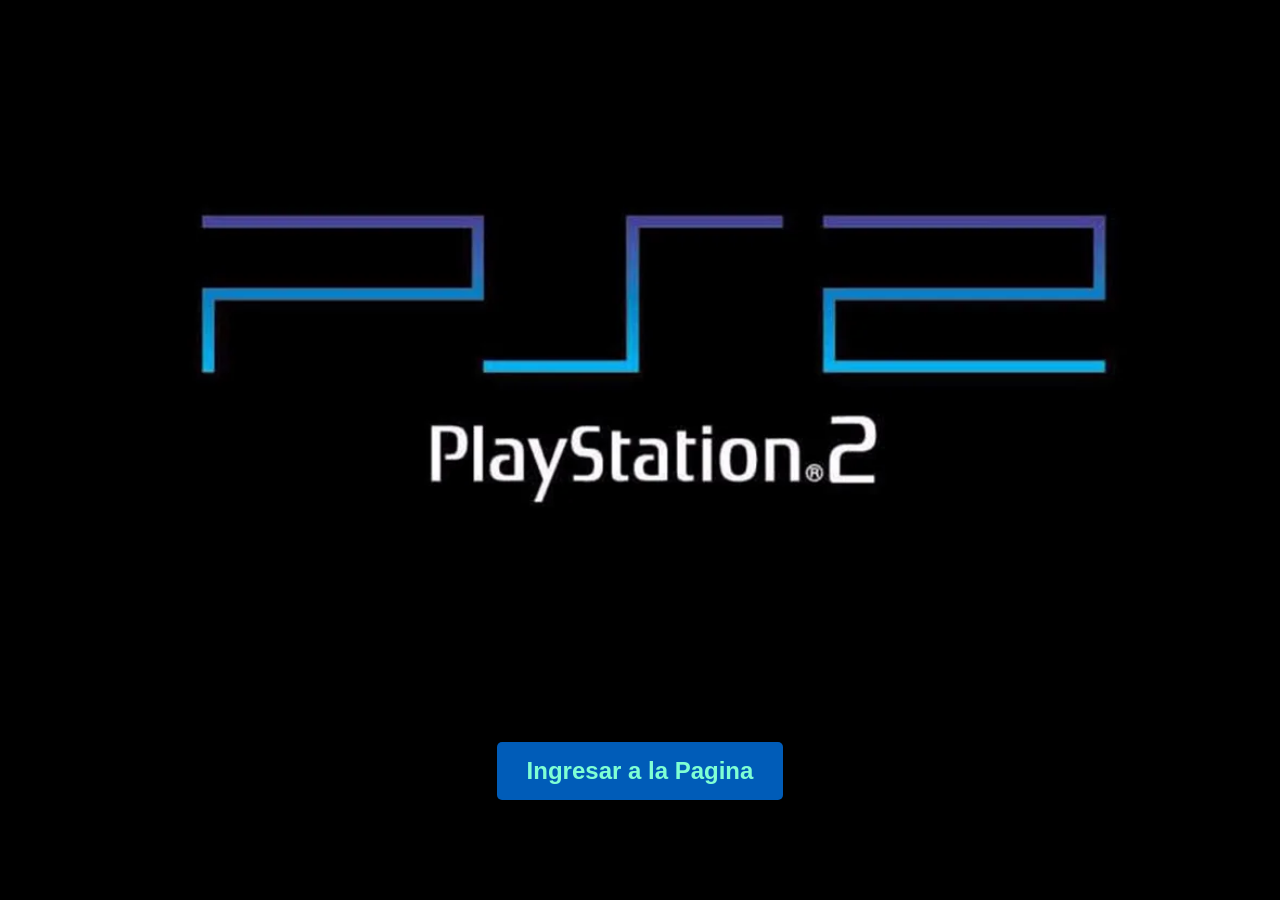
<file: index.html>
<!DOCTYPE html>
<html lang="es">
<head>
    <meta charset="UTF-8">
    <meta name="viewport" content="width=device-width, initial-scale=1.0">
    <title>EPS2 FREE GAMES</title>
    <link rel="icon" type= "image/png" href="fotos/ps2.png">
    <link rel="stylesheet" href="css/style.css">
</head>
<body>
    <a href="#" class="boton-ingresar" id="btn-ingresar">Ingresar a la Pagina</a>

    <div class="modal-container" id="login-modal">
        <div class="modal-content">
            <span class="close-btn" id="btn-cerrar">&times;</span>
            <h2>Iniciar Sesión</h2>
            <form id="login-form">
                <div class="input-group">
                    <label for="usuario">Usuario:</label>
                    <input type="text" id="usuario" placeholder="IngresarUsuario" required>
                </div>
                <div class="input-group">
                    <label for="password">Contraseña:</label>
                    <input type="password" id="password" placeholder="••••••••" required>
                </div>
                <button type="submit" class="btn-submit">Entrar</button>
                <p id="mensaje-error" class="mensaje-error"></p>
            </form>
        </div>
    </div>

    
    <script src="js/inde.js"></script>
</body>
</html>
</file>
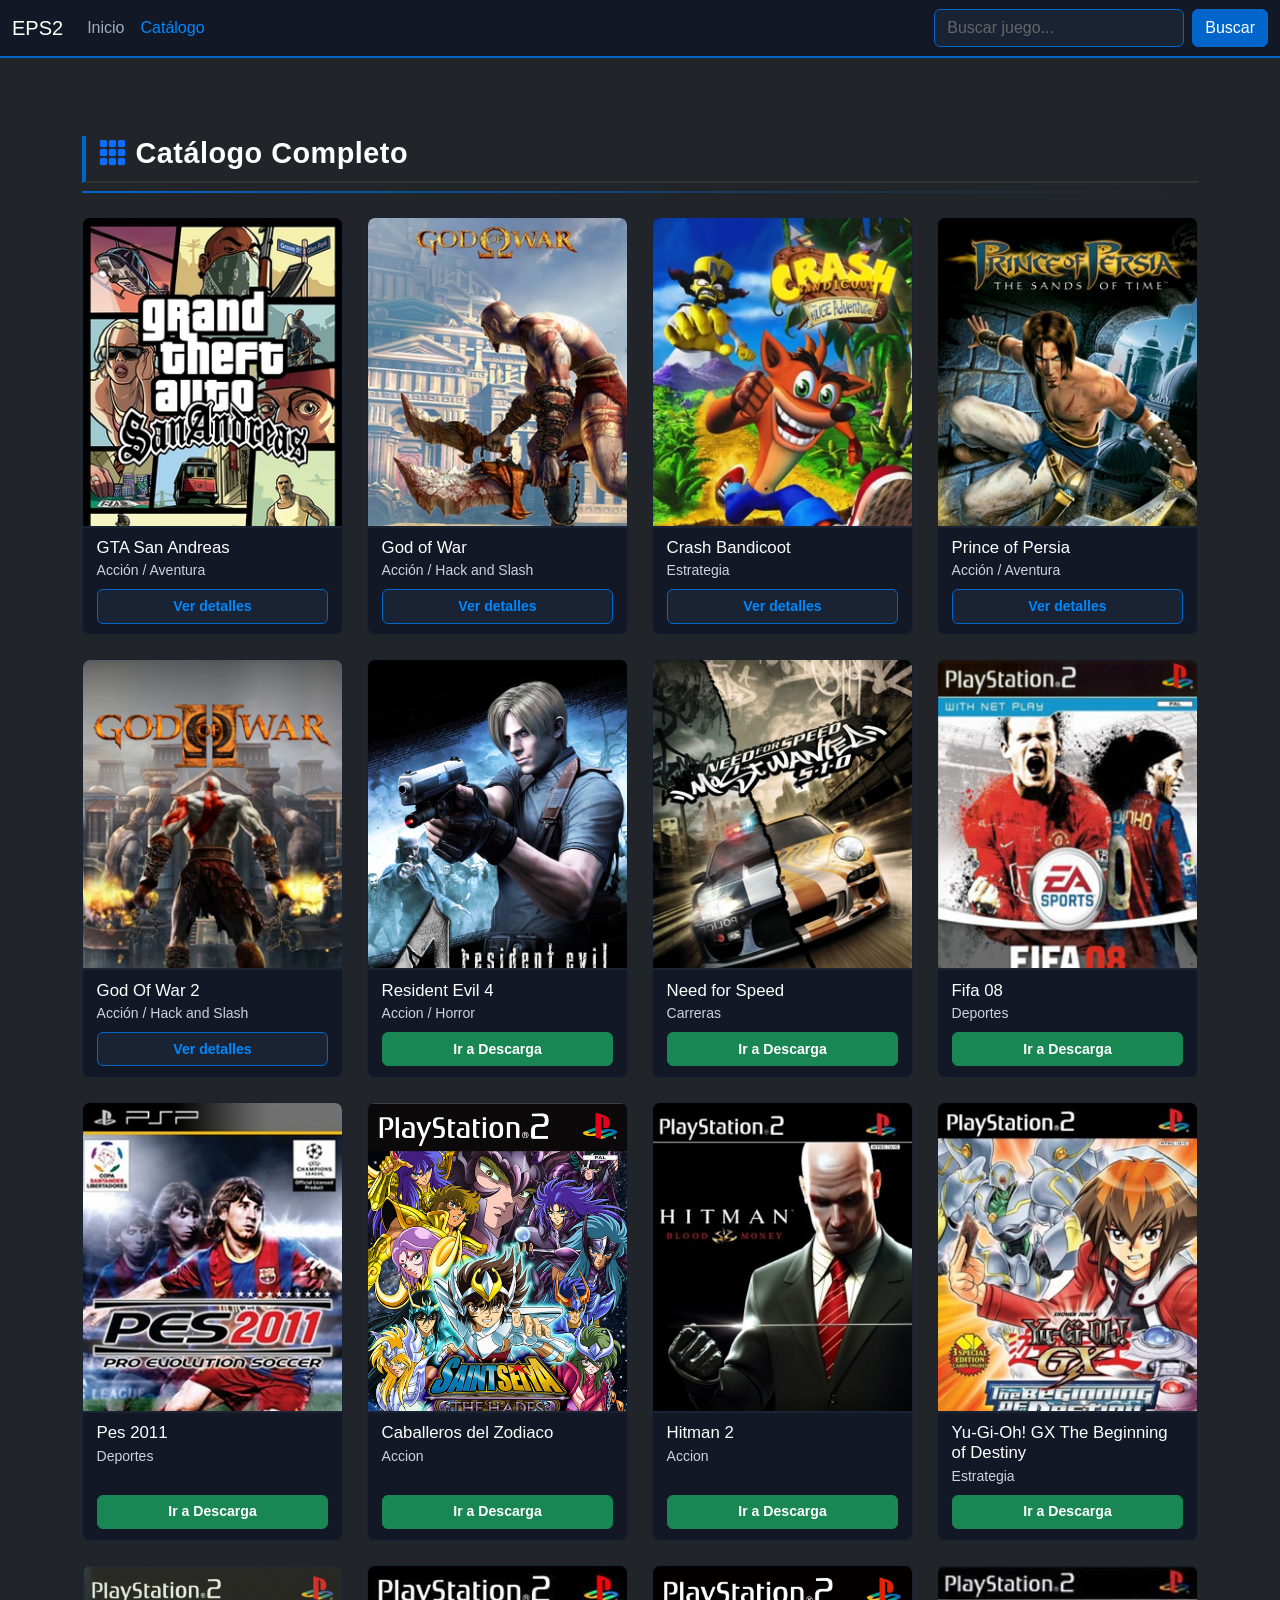
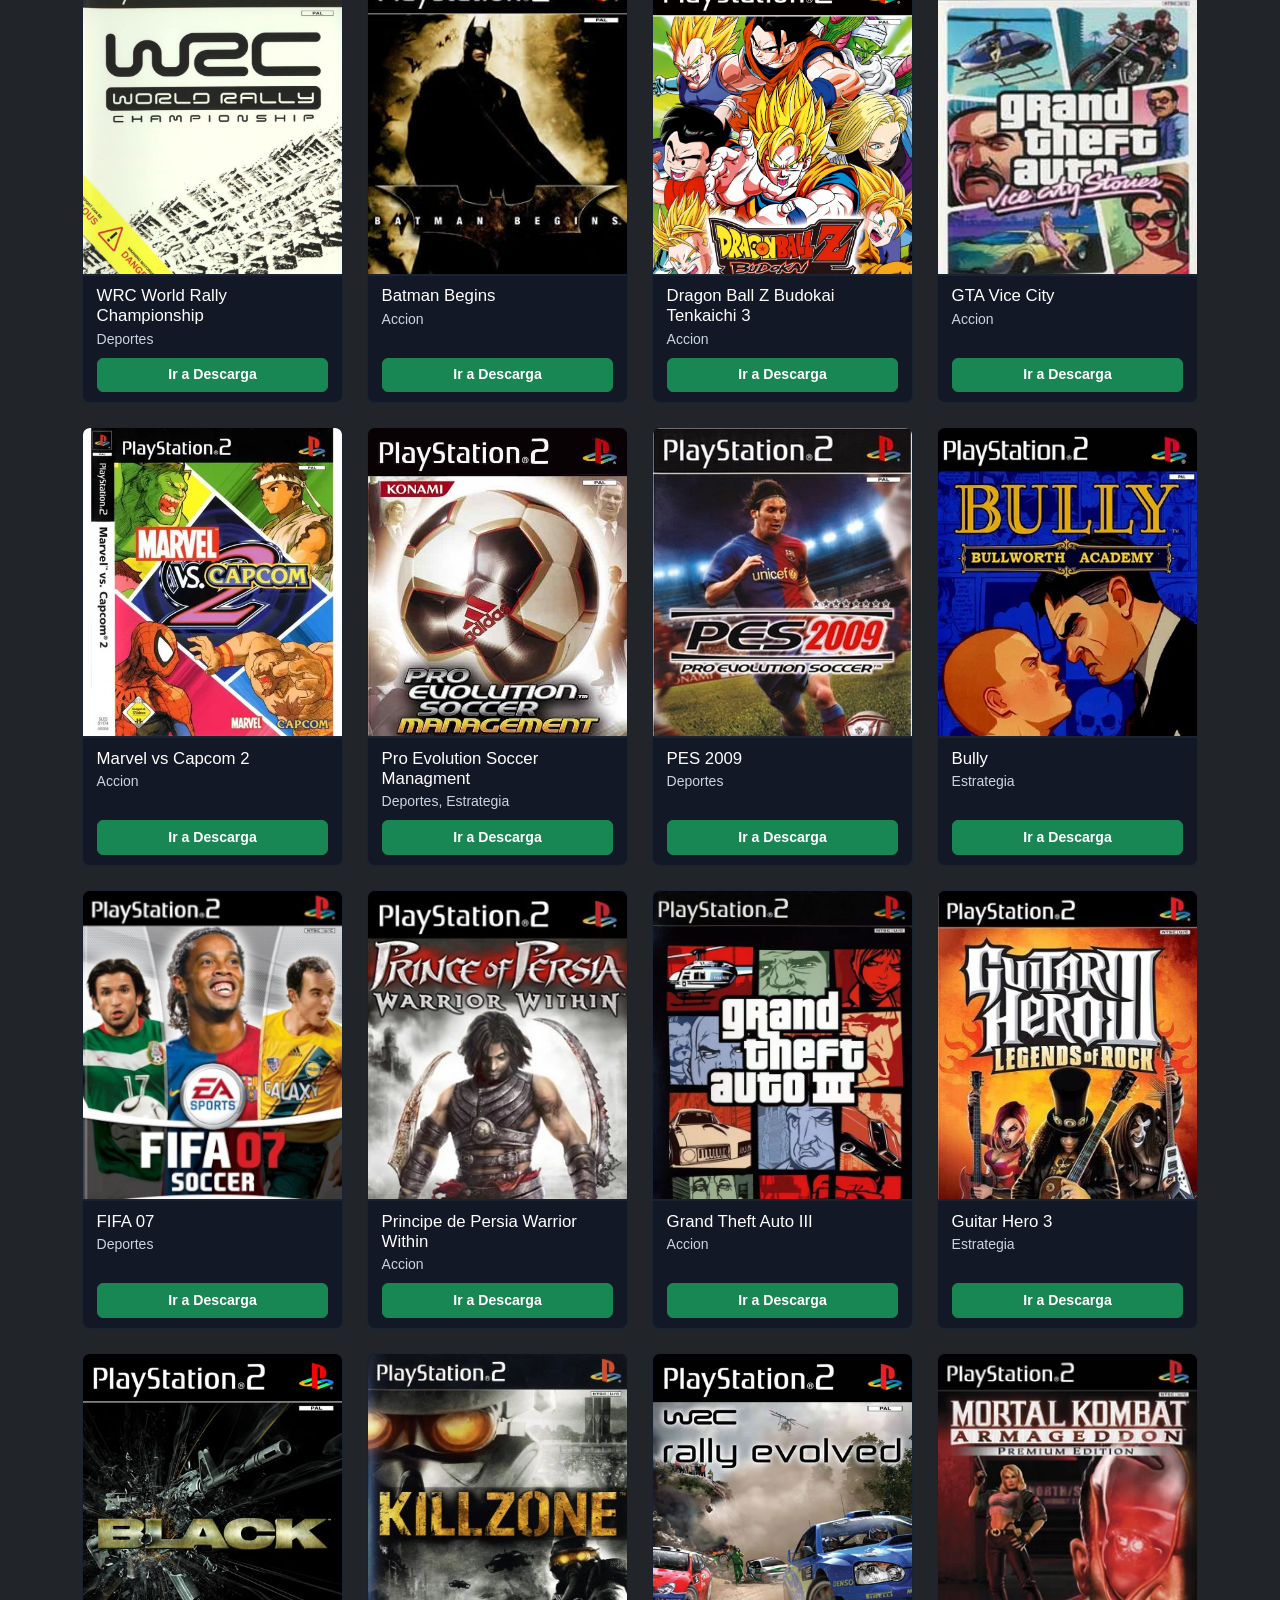
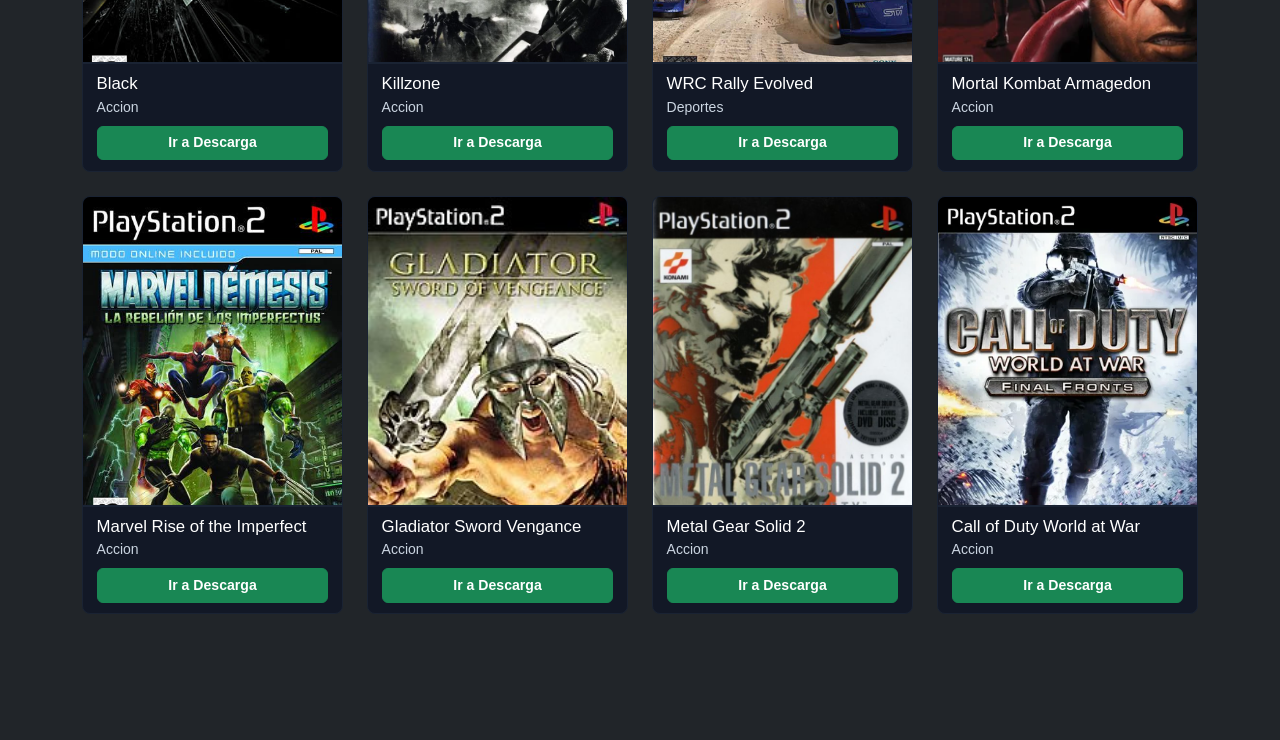
<file: catalogo.html>
<!DOCTYPE html>
<html lang="es">

<head>
    <meta charset="UTF-8">
    <meta name="viewport" content="width=device-width, initial-scale=1.0">
    <title>EPS2 - Catálogo Completo</title>
    <link rel="icon" type="image/png" href="fotos/ps2.png">
    <link href="https://cdn.jsdelivr.net/npm/bootstrap@5.3.3/dist/css/bootstrap.min.css" rel="stylesheet">
    <link rel="stylesheet" href="https://cdn.jsdelivr.net/npm/bootstrap-icons@1.11.3/font/bootstrap-icons.min.css">
    <link rel="stylesheet" href="css/principal.css">
</head>

<body class="bg-dark text-white">

    <!-- BARRA DE NAVEGACIÓN -->
    <nav class="navbar navbar-expand-lg navbar-dark bg-gamer-nav">
        <div class="container-fluid">
            <a class="navbar-brand" href="principal.html">EPS2</a>
            <button class="navbar-toggler" type="button" data-bs-toggle="collapse"
                data-bs-target="#navbarSupportedContent" aria-controls="navbarSupportedContent" aria-expanded="false"
                aria-label="Toggle navigation">
                <span class="navbar-toggler-icon"></span>
            </button>
            <div class="collapse navbar-collapse" id="navbarSupportedContent">
                <ul class="navbar-nav me-auto mb-2 mb-lg-0">
                    <li class="nav-item">
                        <a class="nav-link" href="principal.html">Inicio</a>
                    </li>
                    <li class="nav-item">
                        <a class="nav-link active" href="catalogo.html">Catálogo</a>
                    </li>
                </ul>
                <form class="d-flex" role="search" id="search-form">
                    <input class="form-control me-2 search-input" id="search-input" type="search"
                        placeholder="Buscar juego..." aria-label="Search" />
                    <button class="btn btn-search" type="submit">Buscar</button>
                </form>
            </div>
        </div>
    </nav>

    <!-- CATÁLOGO -->
    <main class="contenido-pagina my-5">
        <div class="container">

            <div class="mb-2">
                <h2 class="section-title m-0 d-flex align-items-center gap-2">
                    <i class="bi bi-grid-3x3-gap-fill text-primary"></i> Catálogo Completo
                </h2>
            </div>
            <div class="divider-neon mb-4"></div>

            <div class="row row-cols-1 row-cols-sm-2 row-cols-md-3 row-cols-lg-4 g-4 mb-5" id="contenedor-catalogo">
            </div>

        </div>
    </main>

    <script src="https://cdn.jsdelivr.net/npm/bootstrap@5.3.3/dist/js/bootstrap.bundle.min.js"></script>
    <script src="js/catalogos.js"></script>
</body>

</html>
</file>
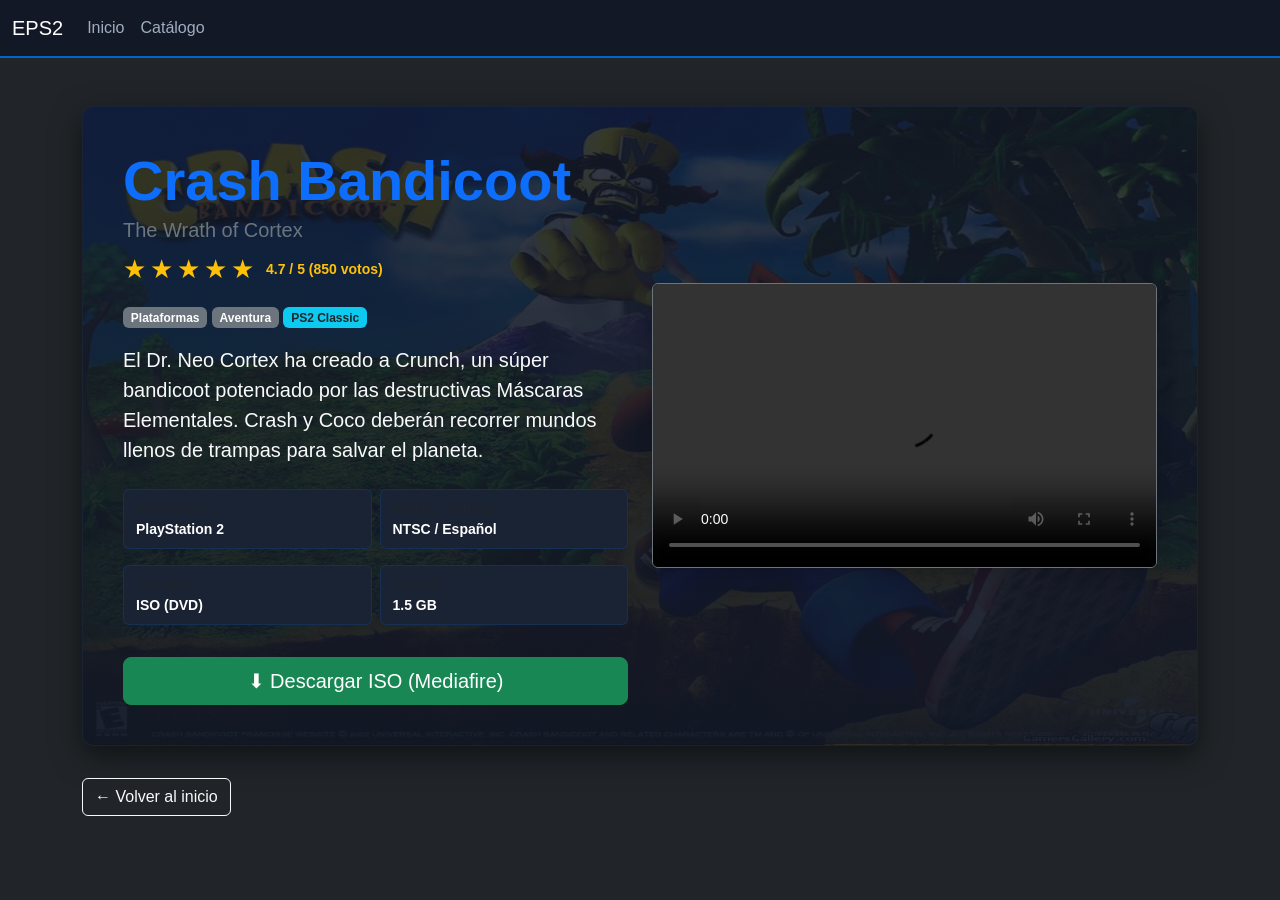
<file: crash.html>
<!DOCTYPE html>
<html lang="es">
<head>
    <meta charset="UTF-8">
    <meta name="viewport" content="width=device-width, initial-scale=1.0">
    <title>Crash Bandicoot - EPS2</title>
    <link rel="icon" type="image/png" href="fotos/ps2.png">
    <link href="https://cdn.jsdelivr.net/npm/bootstrap@5.3.3/dist/css/bootstrap.min.css" rel="stylesheet">
    <link rel="stylesheet" href="css/principal.css">
    <link rel="stylesheet" href="css/juegoss.css">
</head>
<body class="bg-dark text-white">

    <!-- NAVBAR -->
    <nav class="navbar navbar-expand-lg navbar-dark bg-gamer-nav">
        <div class="container-fluid">
            <a class="navbar-brand" href="principal.html">EPS2</a>
            <button class="navbar-toggler" type="button" data-bs-toggle="collapse" data-bs-target="#navbarSupportedContent" aria-controls="navbarSupportedContent" aria-expanded="false" aria-label="Toggle navigation">
                <span class="navbar-toggler-icon"></span>
            </button>
            <div class="collapse navbar-collapse" id="navbarSupportedContent">
                <ul class="navbar-nav me-auto mb-2 mb-lg-0">
                    <li class="nav-item">
                        <a class="nav-link" href="principal.html">Inicio</a>
                    </li>
                    <li class="nav-item">
                        <a class="nav-link" href="catalogo.html">Catálogo</a>
                    </li>
                </ul>
            </div>
        </div>
    </nav>

    <!-- DETALLE DEL JUEGO -->
    <main class="container my-5">
        <div class="game-detail-hero mb-4" style="background-image: linear-gradient(rgba(18, 24, 38, 0.85), rgba(18, 24, 38, 0.95)), url('fotos/crash.jpg');">
            <div class="row align-items-center">
                
                <!-- Info principal -->
                <div class="col-lg-6 mb-4 mb-lg-0">
                    <h1 class="display-4 fw-bold text-primary mb-1">Crash Bandicoot</h1>
                    <h5 class="text-secondary mb-2">The Wrath of Cortex</h5>
                    
                    <!-- Puntuación por estrellas -->
                    <div class="d-flex align-items-center mb-3">
                        <div class="rating-stars me-2" id="rating-container">
                            <span class="star" data-value="1">★</span>
                            <span class="star" data-value="2">★</span>
                            <span class="star" data-value="3">★</span>
                            <span class="star" data-value="4">★</span>
                            <span class="star" data-value="5">★</span>
                        </div>
                        <span id="rating-text" class="text-warning small fw-bold">4.7 / 5 (850 votos)</span>
                    </div>

                    <div class="mb-3">
                        <span class="badge bg-secondary">Plataformas</span>
                        <span class="badge bg-secondary">Aventura</span>
                        <span class="badge bg-info text-dark">PS2 Classic</span>
                    </div>

                    <p class="lead text-light mb-4">
                        El Dr. Neo Cortex ha creado a Crunch, un súper bandicoot potenciado por las destructivas Máscaras Elementales. Crash y Coco deberán recorrer mundos llenos de trampas para salvar el planeta.
                    </p>
                    
                    <!-- DATOS -->
                    <div class="row g-2 mb-4">
                        <div class="col-6">
                            <div class="info-pill small">
                                <span class="text-muted d-block">Plataforma:</span>
                                <strong>PlayStation 2</strong>
                            </div>
                        </div>
                        <div class="col-6">
                            <div class="info-pill small">
                                <span class="text-muted d-block">Región / Idioma:</span>
                                <strong>NTSC / Español</strong>
                            </div>
                        </div>
                        <div class="col-6">
                            <div class="info-pill small">
                                <span class="text-muted d-block">Formato:</span>
                                <strong>ISO (DVD)</strong>
                            </div>
                        </div>
                        <div class="col-6">
                            <div class="info-pill small">
                                <span class="text-muted d-block">Tamaño:</span>
                                <strong>1.5 GB</strong>
                            </div>
                        </div>
                    </div>

                    <!-- BOTÓN DE DESCARGA -->
                    <a href="https://www.mediafire.com/file/rjmi2n6v926qyj5?action=check" class="btn btn-success btn-lg px-4 py-2 w-100 w-sm-auto" target="_blank" rel="noopener noreferrer">
                        ⬇ Descargar ISO (Mediafire)
                    </a>
                </div>

                <!-- VIDEO TRAILER / GAMEPLAY -->
                <div class="col-lg-6">
                    <div class="ratio ratio-16x9 rounded overflow-hidden shadow border border-secondary">
                        <video class="w-100 h-100" controls preload="metadata">
                            <source src="Videos/crash-trailer.mp4" type="video/mp4">
                        </video>
                    </div>
                </div>
            </div>
        </div>

        <a href="principal.html" class="btn btn-outline-light mt-2">← Volver al inicio</a>
    </main>

    <script src="https://cdn.jsdelivr.net/npm/bootstrap@5.3.3/dist/js/bootstrap.bundle.min.js"></script>
    <script src="js/puntuacion.js"></script>
</body>
</html>
</file>
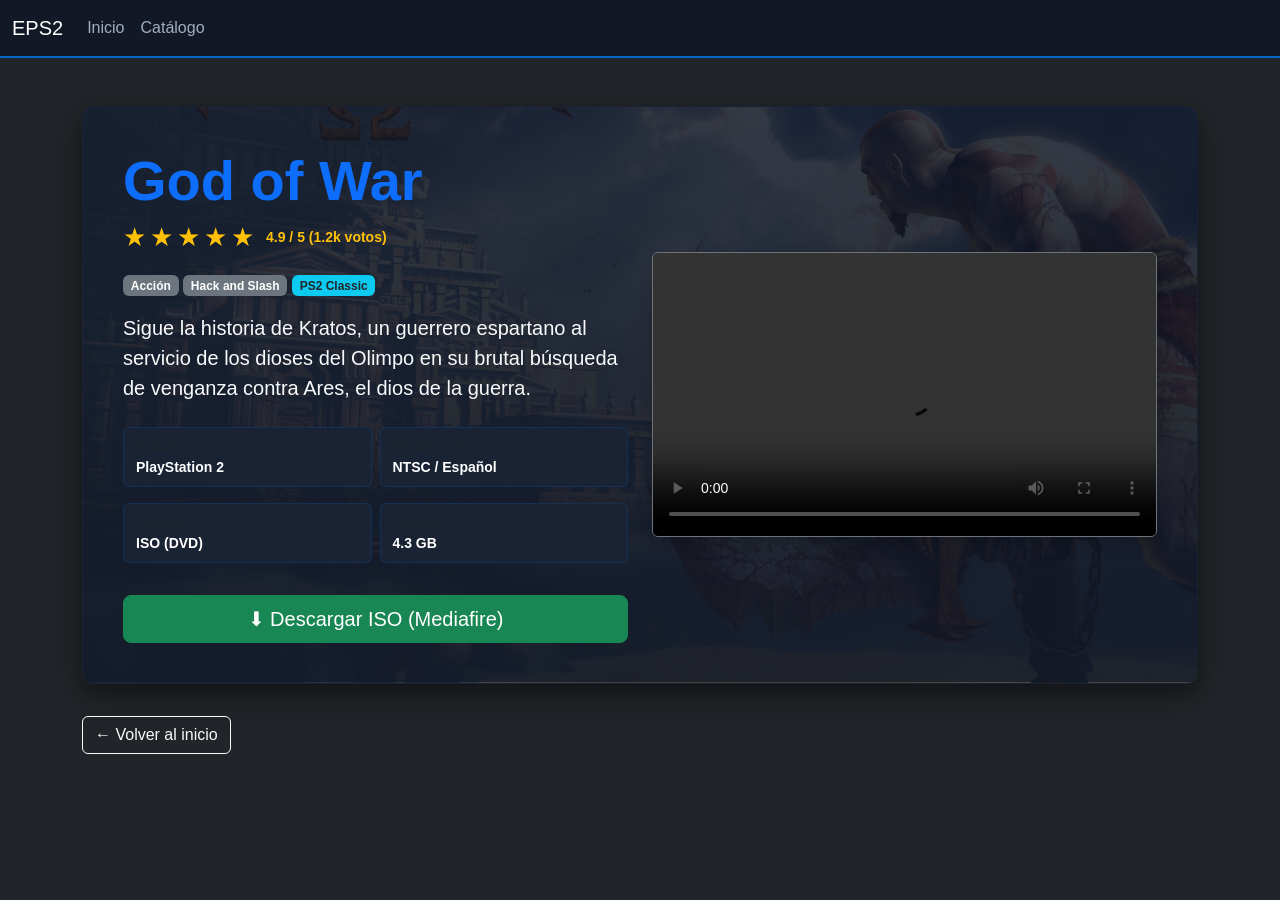
<file: GOW.html>
<!DOCTYPE html>
<html lang="es">
<head>
    <meta charset="UTF-8">
    <meta name="viewport" content="width=device-width, initial-scale=1.0">
    <title>God of War - EPS2</title>
    <link rel="icon" type="image/png" href="fotos/ps2.png">
    <link href="https://cdn.jsdelivr.net/npm/bootstrap@5.3.3/dist/css/bootstrap.min.css" rel="stylesheet">
    <link rel="stylesheet" href="css/principal.css">
    <link rel="stylesheet" href="css/juegoss.css">
</head>
<body class="bg-dark text-white">

    <!-- NAVBAR -->
    <nav class="navbar navbar-expand-lg navbar-dark bg-gamer-nav">
        <div class="container-fluid">
            <a class="navbar-brand" href="principal.html">EPS2</a>
            <button class="navbar-toggler" type="button" data-bs-toggle="collapse" data-bs-target="#navbarSupportedContent" aria-controls="navbarSupportedContent" aria-expanded="false" aria-label="Toggle navigation">
                <span class="navbar-toggler-icon"></span>
            </button>
            <div class="collapse navbar-collapse" id="navbarSupportedContent">
                <ul class="navbar-nav me-auto mb-2 mb-lg-0">
                    <li class="nav-item">
                        <a class="nav-link" href="principal.html">Inicio</a>
                    </li>
                    <li class="nav-item">
                        <a class="nav-link" href="catalogo.html">Catálogo</a>
                    </li>
                </ul>
            </div>
        </div>
    </nav>

    <!-- DETALLE DEL JUEGO -->
    <main class="container my-5">
        <div class="game-detail-hero mb-4" style="background-image: linear-gradient(rgba(18, 24, 38, 0.85), rgba(18, 24, 38, 0.95)), url('fotos/God_of_War.jpg');">
            <div class="row align-items-center">
                
                <!-- Info principal -->
                <div class="col-lg-6 mb-4 mb-lg-0">
                    <h1 class="display-4 fw-bold text-primary mb-1">God of War</h1>
                    
                    <!-- Puntuación por estrellas -->
                    <div class="d-flex align-items-center mb-3">
                        <div class="rating-stars me-2" id="rating-container">
                            <span class="star" data-value="1">★</span>
                            <span class="star" data-value="2">★</span>
                            <span class="star" data-value="3">★</span>
                            <span class="star" data-value="4">★</span>
                            <span class="star" data-value="5">★</span>
                        </div>
                        <span id="rating-text" class="text-warning small fw-bold">4.9 / 5 (1.2k votos)</span>
                    </div>

                    <div class="mb-3">
                        <span class="badge bg-secondary">Acción</span>
                        <span class="badge bg-secondary">Hack and Slash</span>
                        <span class="badge bg-info text-dark">PS2 Classic</span>
                    </div>

                    <p class="lead text-light mb-4">
                        Sigue la historia de Kratos, un guerrero espartano al servicio de los dioses del Olimpo en su brutal búsqueda de venganza contra Ares, el dios de la guerra.
                    </p>
                    
                    <!-- DATOS -->
                    <div class="row g-2 mb-4">
                        <div class="col-6">
                            <div class="info-pill small">
                                <span class="text-muted d-block">Plataforma:</span>
                                <strong>PlayStation 2</strong>
                            </div>
                        </div>
                        <div class="col-6">
                            <div class="info-pill small">
                                <span class="text-muted d-block">Región / Idioma:</span>
                                <strong>NTSC / Español</strong>
                            </div>
                        </div>
                        <div class="col-6">
                            <div class="info-pill small">
                                <span class="text-muted d-block">Formato:</span>
                                <strong>ISO (DVD)</strong>
                            </div>
                        </div>
                        <div class="col-6">
                            <div class="info-pill small">
                                <span class="text-muted d-block">Tamaño:</span>
                                <strong>4.3 GB</strong>
                            </div>
                        </div>
                    </div>

                    <!-- BOTÓN DE DESCARGA -->
                    <a href="https://www.mediafire.com/file/qyf0uz5g2nfw8f6" class="btn btn-success btn-lg px-4 py-2 w-100 w-sm-auto" target="_blank" rel="noopener noreferrer">
                        ⬇ Descargar ISO (Mediafire)
                    </a>
                </div>

                <!-- VIDEO TRAILER / GAMEPLAY -->
                <div class="col-lg-6">
                    <div class="ratio ratio-16x9 rounded overflow-hidden shadow border border-secondary">
                        <!-- ID actualizado con tráiler compatible para incrustar -->
                        <video class="w-100 h-100" controls preload="metadata">
                            <source src="Videos/gow1-trailer.mp4" type="video/mp4">
                        </video>
                    </div>
                </div>
            </div>
        </div>

        <a href="principal.html" class="btn btn-outline-light mt-2">← Volver al inicio</a>
    </main>

    <script src="https://cdn.jsdelivr.net/npm/bootstrap@5.3.3/dist/js/bootstrap.bundle.min.js"></script>
    <script src="js/puntuacion.js"></script>

  
</body>
</html>
</file>
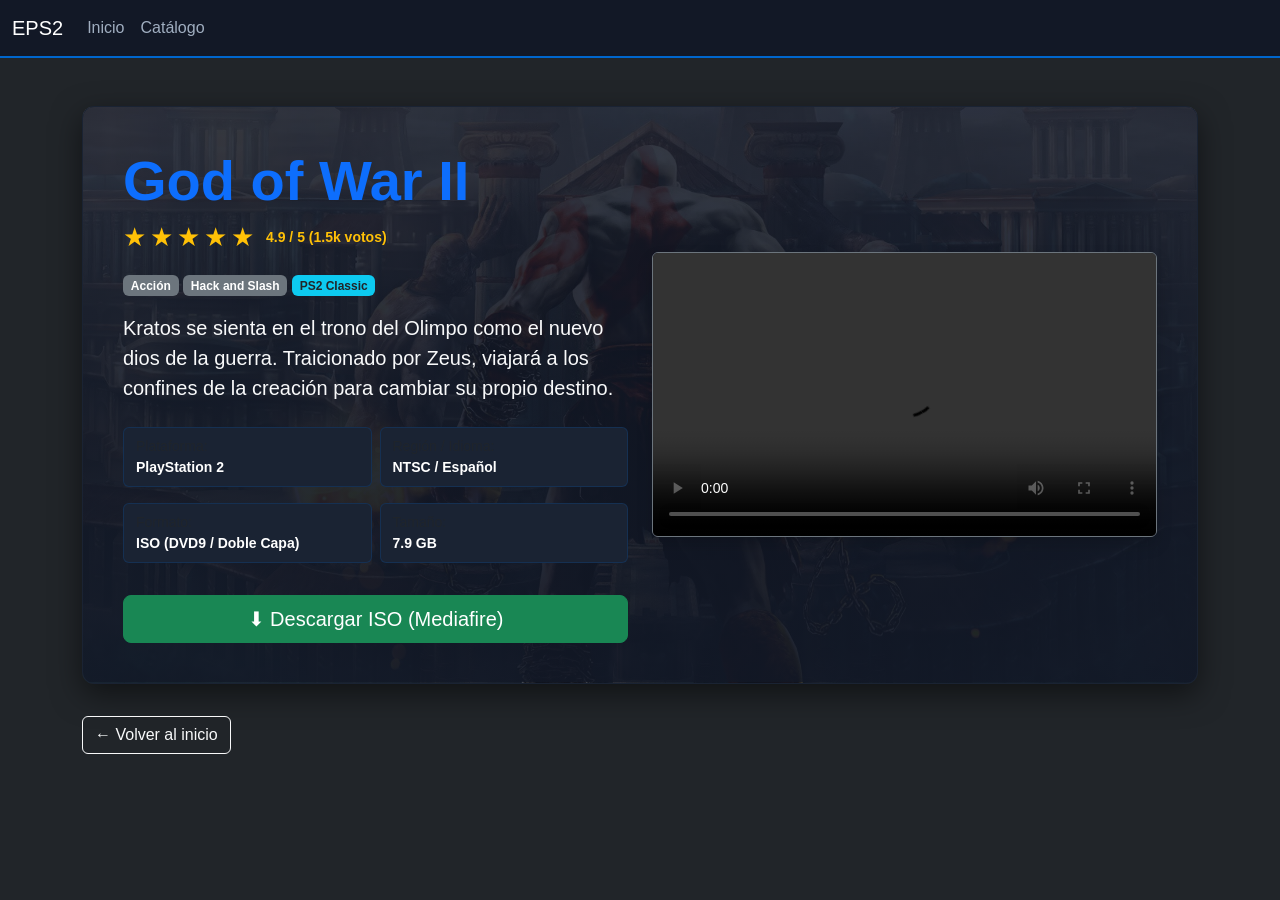
<file: GOW2.html>
<!DOCTYPE html>
<html lang="es">

<head>
    <meta charset="UTF-8">
    <meta name="viewport" content="width=device-width, initial-scale=1.0">
    <title>God of War II - EPS2</title>
    <link rel="icon" type="image/png" href="fotos/ps2.png">
    <link href="https://cdn.jsdelivr.net/npm/bootstrap@5.3.3/dist/css/bootstrap.min.css" rel="stylesheet">
    <link rel="stylesheet" href="css/principal.css">
    <link rel="stylesheet" href="css/juegoss.css">
</head>

<body class="bg-dark text-white">

    <!-- NAVBAR -->
    <nav class="navbar navbar-expand-lg navbar-dark bg-gamer-nav">
        <div class="container-fluid">
            <a class="navbar-brand" href="principal.html">EPS2</a>
            <button class="navbar-toggler" type="button" data-bs-toggle="collapse"
                data-bs-target="#navbarSupportedContent" aria-controls="navbarSupportedContent" aria-expanded="false"
                aria-label="Toggle navigation">
                <span class="navbar-toggler-icon"></span>
            </button>
            <div class="collapse navbar-collapse" id="navbarSupportedContent">
                <ul class="navbar-nav me-auto mb-2 mb-lg-0">
                    <li class="nav-item">
                        <a class="nav-link" href="principal.html">Inicio</a>
                    </li>
                    <li class="nav-item">
                        <a class="nav-link" href="catalogo.html">Catálogo</a>
                    </li>
                </ul>
            </div>
        </div>
    </nav>

    <!-- DETALLE DEL JUEGO -->
    <main class="container my-5">
        <div class="game-detail-hero mb-4"
            style="background-image: linear-gradient(rgba(18, 24, 38, 0.85), rgba(18, 24, 38, 0.95)), url('fotos/God_of_War_2.jpg');">
            <div class="row align-items-center">

                <!-- Info principal -->
                <div class="col-lg-6 mb-4 mb-lg-0">
                    <h1 class="display-4 fw-bold text-primary mb-1">God of War II</h1>

                    <!-- Puntuación por estrellas -->
                    <div class="d-flex align-items-center mb-3">
                        <div class="rating-stars me-2" id="rating-container">
                            <span class="star" data-value="1">★</span>
                            <span class="star" data-value="2">★</span>
                            <span class="star" data-value="3">★</span>
                            <span class="star" data-value="4">★</span>
                            <span class="star" data-value="5">★</span>
                        </div>
                        <span id="rating-text" class="text-warning small fw-bold">4.9 / 5 (1.5k votos)</span>
                    </div>

                    <div class="mb-3">
                        <span class="badge bg-secondary">Acción</span>
                        <span class="badge bg-secondary">Hack and Slash</span>
                        <span class="badge bg-info text-dark">PS2 Classic</span>
                    </div>

                    <p class="lead text-light mb-4">
                        Kratos se sienta en el trono del Olimpo como el nuevo dios de la guerra. Traicionado por Zeus,
                        viajará a los confines de la creación para cambiar su propio destino.
                    </p>

                    <!-- DATOS-->
                    <div class="row g-2 mb-4">
                        <div class="col-6">
                            <div class="info-pill small">
                                <span class="text-muted d-block">Plataforma:</span>
                                <strong>PlayStation 2</strong>
                            </div>
                        </div>
                        <div class="col-6">
                            <div class="info-pill small">
                                <span class="text-muted d-block">Región / Idioma:</span>
                                <strong>NTSC / Español</strong>
                            </div>
                        </div>
                        <div class="col-6">
                            <div class="info-pill small">
                                <span class="text-muted d-block">Formato:</span>
                                <strong>ISO (DVD9 / Doble Capa)</strong>
                            </div>
                        </div>
                        <div class="col-6">
                            <div class="info-pill small">
                                <span class="text-muted d-block">Tamaño:</span>
                                <strong>7.9 GB</strong>
                            </div>
                        </div>
                    </div>

                    <!-- BOTÓN DE DESCARGA -->
                    <a href="#" class="btn btn-success btn-lg px-4 py-2 w-100 w-sm-auto" target="_blank"
                        rel="noopener noreferrer">
                        ⬇ Descargar ISO (Mediafire)
                    </a>
                </div>

                <!-- VIDEO TRAILER / GAMEPLAY -->
                <div class="col-lg-6">
                    <div class="ratio ratio-16x9 rounded overflow-hidden shadow border border-secondary">
                        <video class="w-100 h-100" controls preload="metadata">
                            <source src="Videos/gow2-trailer.mp4" type="video/mp4">
                        </video>
                    </div>
                </div>
            </div>
        </div>

        <a href="principal.html" class="btn btn-outline-light mt-2">← Volver al inicio</a>
    </main>

    <script src="https://cdn.jsdelivr.net/npm/bootstrap@5.3.3/dist/js/bootstrap.bundle.min.js"></script>
    <script src="js/puntuacion.js"></script>
</body>

</html>
</file>
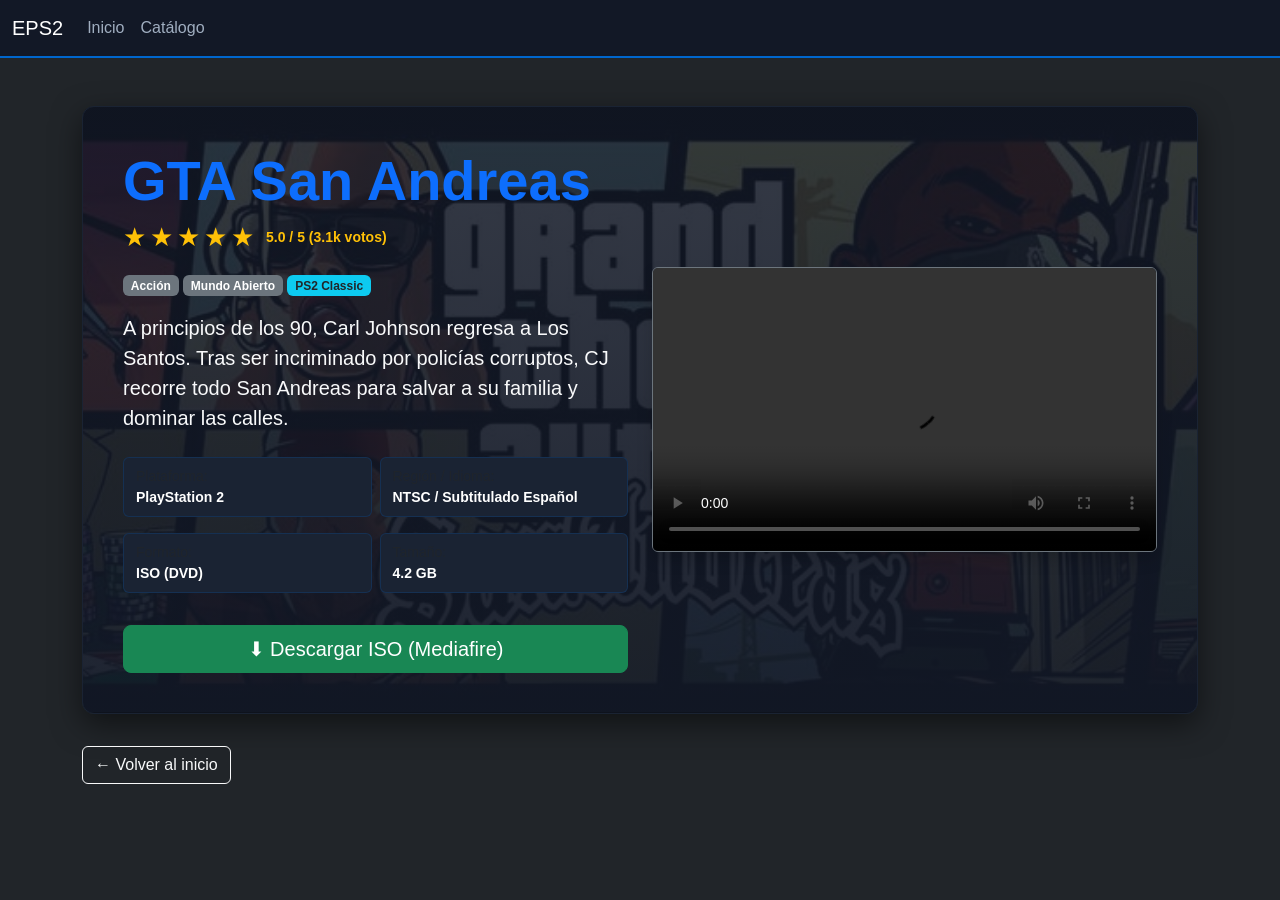
<file: gta-san-andreas.html>
<!DOCTYPE html>
<html lang="es">
<head>
    <meta charset="UTF-8">
    <meta name="viewport" content="width=device-width, initial-scale=1.0">
    <title>GTA San Andreas - EPS2</title>
    <link rel="icon" type="image/png" href="fotos/ps2.png">
    <link href="https://cdn.jsdelivr.net/npm/bootstrap@5.3.3/dist/css/bootstrap.min.css" rel="stylesheet">
    <link rel="stylesheet" href="css/principal.css">
    <link rel="stylesheet" href="css/juegoss.css">
</head>
<body class="bg-dark text-white">

    <!-- NAVBAR -->
    <nav class="navbar navbar-expand-lg navbar-dark bg-gamer-nav">
        <div class="container-fluid">
            <a class="navbar-brand" href="principal.html">EPS2</a>
            <button class="navbar-toggler" type="button" data-bs-toggle="collapse" data-bs-target="#navbarSupportedContent" aria-controls="navbarSupportedContent" aria-expanded="false" aria-label="Toggle navigation">
                <span class="navbar-toggler-icon"></span>
            </button>
            <div class="collapse navbar-collapse" id="navbarSupportedContent">
                <ul class="navbar-nav me-auto mb-2 mb-lg-0">
                    <li class="nav-item">
                        <a class="nav-link" href="principal.html">Inicio</a>
                    </li>
                    <li class="nav-item">
                        <a class="nav-link" href="catalogo.html">Catálogo</a>
                    </li>
                </ul>
            </div>
        </div>
    </nav>

    <!-- DETALLE DEL JUEGO -->
    <main class="container my-5">
        <div class="game-detail-hero mb-4" style="background-image: linear-gradient(rgba(18, 24, 38, 0.85), rgba(18, 24, 38, 0.95)), url('fotos/gta-san-andreas.jpg');">
            <div class="row align-items-center">
                
                <!-- Info principal -->
                <div class="col-lg-6 mb-4 mb-lg-0">
                    <h1 class="display-4 fw-bold text-primary mb-1">GTA San Andreas</h1>
                    
                    <!-- Puntuación por estrellas -->
                    <div class="d-flex align-items-center mb-3">
                        <div class="rating-stars me-2" id="rating-container">
                            <span class="star" data-value="1">★</span>
                            <span class="star" data-value="2">★</span>
                            <span class="star" data-value="3">★</span>
                            <span class="star" data-value="4">★</span>
                            <span class="star" data-value="5">★</span>
                        </div>
                        <span id="rating-text" class="text-warning small fw-bold">5.0 / 5 (3.1k votos)</span>
                    </div>

                    <div class="mb-3">
                        <span class="badge bg-secondary">Acción</span>
                        <span class="badge bg-secondary">Mundo Abierto</span>
                        <span class="badge bg-info text-dark">PS2 Classic</span>
                    </div>

                    <p class="lead text-light mb-4">
                        A principios de los 90, Carl Johnson regresa a Los Santos. Tras ser incriminado por policías corruptos, CJ recorre todo San Andreas para salvar a su familia y dominar las calles.
                    </p>
                    
                    <!-- DATOS -->
                    <div class="row g-2 mb-4">
                        <div class="col-6">
                            <div class="info-pill small">
                                <span class="text-muted d-block">Plataforma:</span>
                                <strong>PlayStation 2</strong>
                            </div>
                        </div>
                        <div class="col-6">
                            <div class="info-pill small">
                                <span class="text-muted d-block">Región / Idioma:</span>
                                <strong>NTSC / Subtitulado Español</strong>
                            </div>
                        </div>
                        <div class="col-6">
                            <div class="info-pill small">
                                <span class="text-muted d-block">Formato:</span>
                                <strong>ISO (DVD)</strong>
                            </div>
                        </div>
                        <div class="col-6">
                            <div class="info-pill small">
                                <span class="text-muted d-block">Tamaño:</span>
                                <strong>4.2 GB</strong>
                            </div>
                        </div>
                    </div>

                    <!-- BOTÓN DE DESCARGA -->
                    <a href="https://www.mediafire.com/file/jnow2s3xc209q8f" class="btn btn-success btn-lg px-4 py-2 w-100 w-sm-auto" target="_blank" rel="noopener noreferrer">
                        ⬇ Descargar ISO (Mediafire)
                    </a>
                </div>

                <!-- VIDEO TRAILER / GAMEPLAY -->
                <div class="col-lg-6">
                    <div class="ratio ratio-16x9 rounded overflow-hidden shadow border border-secondary">
                        <video class="w-100 h-100" controls preload="metadata">
                            <source src="Videos/gta-sanandreas-trailer.mp4" type="video/mp4">
                        </video>
                    </div>
                </div>
            </div>
        </div>

        <a href="principal.html" class="btn btn-outline-light mt-2">← Volver al inicio</a>
    </main>

    <script src="https://cdn.jsdelivr.net/npm/bootstrap@5.3.3/dist/js/bootstrap.bundle.min.js"></script>
    <script src="js/puntuacion.js"></script>
</body>
</html>
</file>
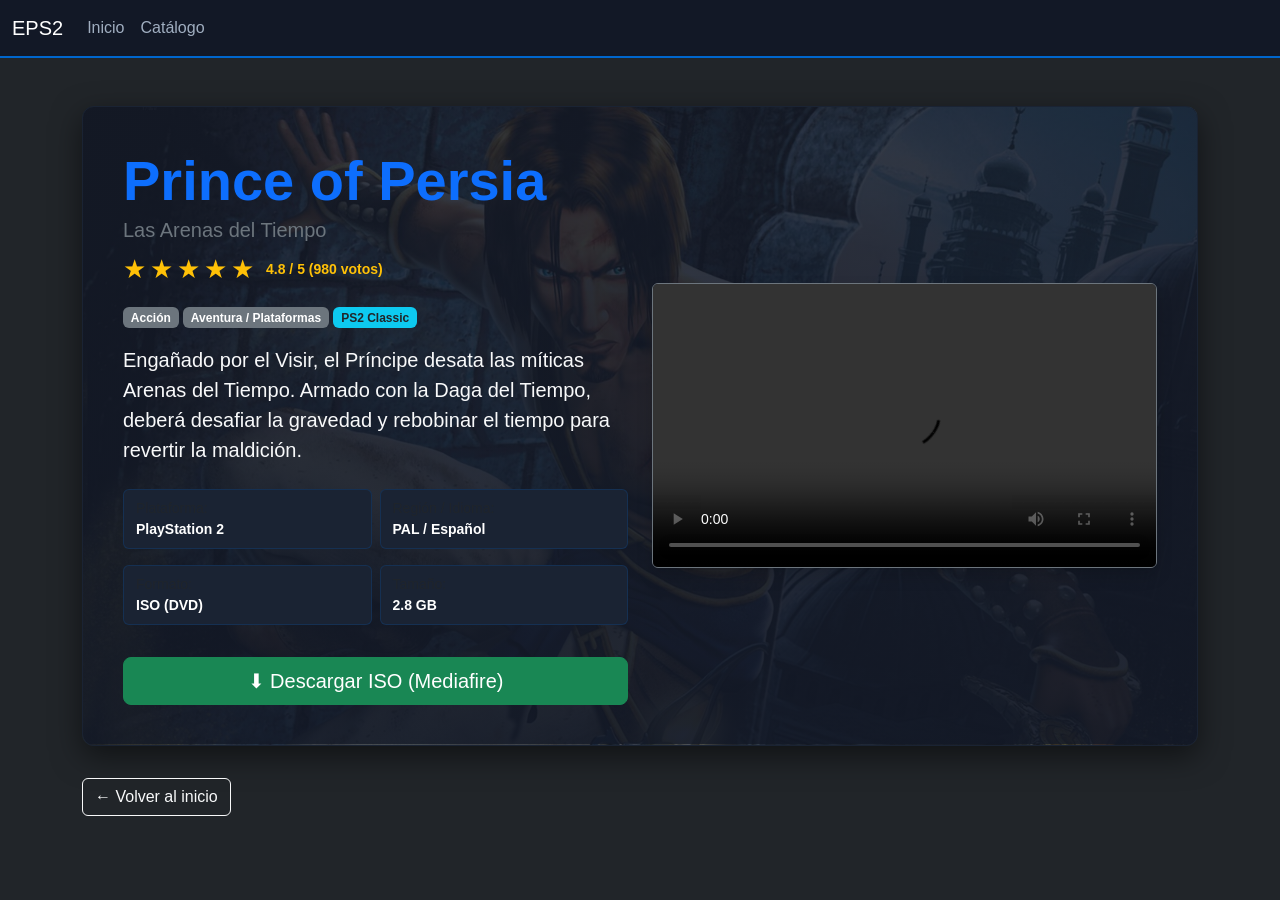
<file: prince-of-persia.html>
<!DOCTYPE html>
<html lang="es">
<head>
    <meta charset="UTF-8">
    <meta name="viewport" content="width=device-width, initial-scale=1.0">
    <title>Prince of Persia - EPS2</title>
    <link rel="icon" type="image/png" href="fotos/ps2.png">
    <link href="https://cdn.jsdelivr.net/npm/bootstrap@5.3.3/dist/css/bootstrap.min.css" rel="stylesheet">
    <link rel="stylesheet" href="css/principal.css">
    <link rel="stylesheet" href="css/juegoss.css">
</head>
<body class="bg-dark text-white">

    <!-- NAVBAR -->
    <nav class="navbar navbar-expand-lg navbar-dark bg-gamer-nav">
        <div class="container-fluid">
            <a class="navbar-brand" href="principal.html">EPS2</a>
            <button class="navbar-toggler" type="button" data-bs-toggle="collapse" data-bs-target="#navbarSupportedContent" aria-controls="navbarSupportedContent" aria-expanded="false" aria-label="Toggle navigation">
                <span class="navbar-toggler-icon"></span>
            </button>
            <div class="collapse navbar-collapse" id="navbarSupportedContent">
                <ul class="navbar-nav me-auto mb-2 mb-lg-0">
                    <li class="nav-item">
                        <a class="nav-link" href="principal.html">Inicio</a>
                    </li>
                    <li class="nav-item">
                        <a class="nav-link" href="catalogo.html">Catálogo</a>
                    </li>
                </ul>
            </div>
        </div>
    </nav>

    <!-- DETALLE DEL JUEGO -->
    <main class="container my-5">
        <div class="game-detail-hero mb-4" style="background-image: linear-gradient(rgba(18, 24, 38, 0.85), rgba(18, 24, 38, 0.95)), url('fotos/principe-de-persia.jpg');">
            <div class="row align-items-center">
                
                <!-- Info principal -->
                <div class="col-lg-6 mb-4 mb-lg-0">
                    <h1 class="display-4 fw-bold text-primary mb-1">Prince of Persia</h1>
                    <h5 class="text-secondary mb-2">Las Arenas del Tiempo</h5>
                    
                    <!-- Puntuación por estrellas -->
                    <div class="d-flex align-items-center mb-3">
                        <div class="rating-stars me-2" id="rating-container">
                            <span class="star" data-value="1">★</span>
                            <span class="star" data-value="2">★</span>
                            <span class="star" data-value="3">★</span>
                            <span class="star" data-value="4">★</span>
                            <span class="star" data-value="5">★</span>
                        </div>
                        <span id="rating-text" class="text-warning small fw-bold">4.8 / 5 (980 votos)</span>
                    </div>

                    <div class="mb-3">
                        <span class="badge bg-secondary">Acción</span>
                        <span class="badge bg-secondary">Aventura / Plataformas</span>
                        <span class="badge bg-info text-dark">PS2 Classic</span>
                    </div>

                    <p class="lead text-light mb-4">
                        Engañado por el Visir, el Príncipe desata las míticas Arenas del Tiempo. Armado con la Daga del Tiempo, deberá desafiar la gravedad y rebobinar el tiempo para revertir la maldición.
                    </p>
                    
                    <!-- DATOS -->
                    <div class="row g-2 mb-4">
                        <div class="col-6">
                            <div class="info-pill small">
                                <span class="text-muted d-block">Plataforma:</span>
                                <strong>PlayStation 2</strong>
                            </div>
                        </div>
                        <div class="col-6">
                            <div class="info-pill small">
                                <span class="text-muted d-block">Región / Idioma:</span>
                                <strong>PAL / Español</strong>
                            </div>
                        </div>
                        <div class="col-6">
                            <div class="info-pill small">
                                <span class="text-muted d-block">Formato:</span>
                                <strong>ISO (DVD)</strong>
                            </div>
                        </div>
                        <div class="col-6">
                            <div class="info-pill small">
                                <span class="text-muted d-block">Tamaño:</span>
                                <strong>2.8 GB</strong>
                            </div>
                        </div>
                    </div>

                    <!-- BOTÓN DE DESCARGA -->
                    <a href="#" class="btn btn-success btn-lg px-4 py-2 w-100 w-sm-auto" target="_blank" rel="noopener noreferrer">
                        ⬇ Descargar ISO (Mediafire)
                    </a>
                </div>

                <!-- VIDEO TRAILER / GAMEPLAY -->
                <div class="col-lg-6">
                    <div class="ratio ratio-16x9 rounded overflow-hidden shadow border border-secondary">
                        <video class="w-100 h-100" controls preload="metadata">
                            <source src="Videos/princeofpersia-trailer.mp4" type="video/mp4">
                        </video>
                    </div>
                </div>
            </div>
        </div>

        <a href="principal.html" class="btn btn-outline-light mt-2">← Volver al inicio</a>
    </main>

    <script src="https://cdn.jsdelivr.net/npm/bootstrap@5.3.3/dist/js/bootstrap.bundle.min.js"></script>
    <script src="js/puntuacion.js"></script>
</body>
</html>
</file>
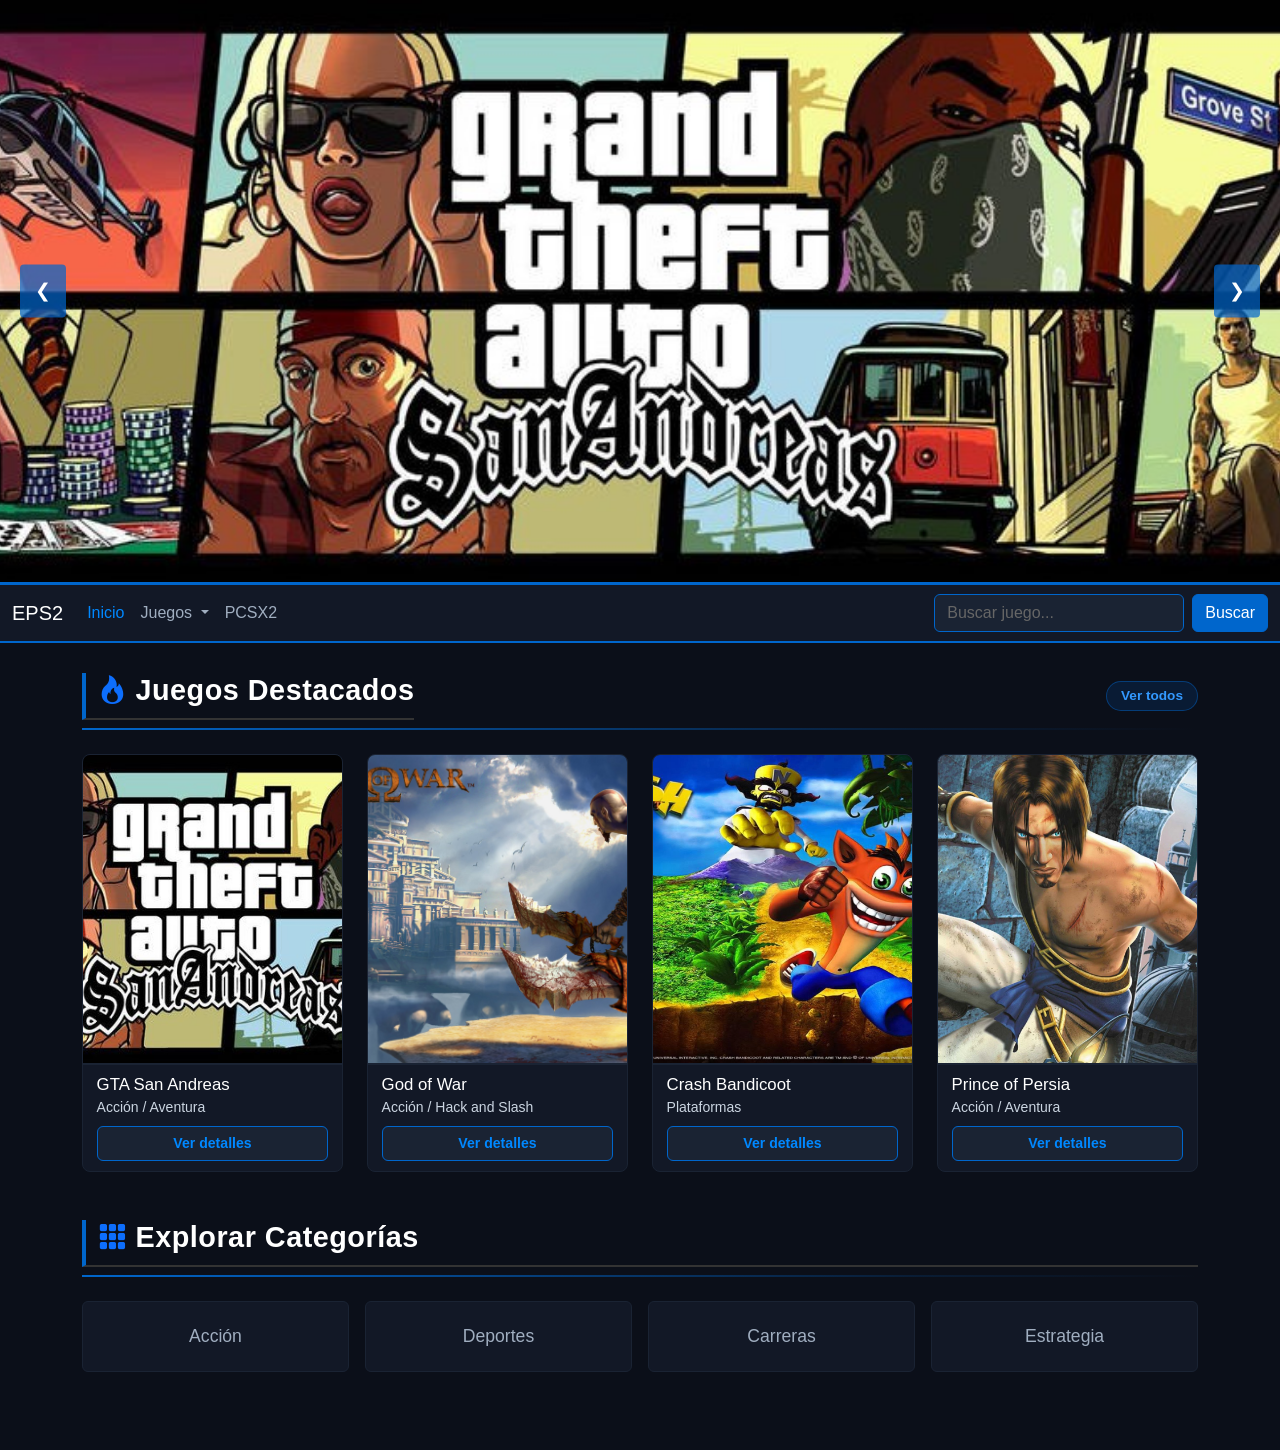
<file: principal.html>
<!DOCTYPE html>
<html lang="es">

<head>
    <meta charset="UTF-8">
    <meta name="viewport" content="width=device-width, initial-scale=1.0">
    <title>EPS2 - Página Principal</title>
    <link rel="icon" type="image/png" href="fotos/ps2.png">
    <link href="https://cdn.jsdelivr.net/npm/bootstrap@5.3.3/dist/css/bootstrap.min.css" rel="stylesheet">
    <link rel="stylesheet" href="https://cdn.jsdelivr.net/npm/bootstrap-icons@1.11.3/font/bootstrap-icons.min.css">
    
    <link rel="stylesheet" href="css/principal.css">
</head>

<body>

    <header class="header-carrusel">
        <div class="carrusel-container">
            <div class="carrusel-slides" id="carrusel-slides">

                <a href="gta-san-andreas.html" class="slide active">
                    <img src="fotos/gta-san-andreas.jpg" alt="GTA San Andreas">
                </a>

                <a href="GOW.html" class="slide">
                    <img src="fotos/God_of_War.jpg" alt="God of War">
                </a>

                <a href="crash.html" class="slide">
                    <img src="fotos/crash.jpg" alt="Crash Bandicoot">
                </a>

                <a href="GOW2.html" class="slide">
                    <img src="fotos/God_of_War_2.jpg" alt="God of War 2">
                </a>

                <a href="prince-of-persia.html" class="slide">
                    <img src="fotos/principe-de-persia.jpg" alt="Prince of Persia">
                </a>

            </div>

            <button class="carrusel-btn prev-btn" id="prev-btn">&#10094;</button>
            <button class="carrusel-btn next-btn" id="next-btn">&#10095;</button>
        </div>
    </header>

    <nav class="navbar navbar-expand-lg navbar-dark bg-gamer-nav">
        <div class="container-fluid">
            <a class="navbar-brand" href="principal.html">EPS2</a>
            <button class="navbar-toggler" type="button" data-bs-toggle="collapse"
                data-bs-target="#navbarSupportedContent" aria-controls="navbarSupportedContent" aria-expanded="false"
                aria-label="Toggle navigation">
                <span class="navbar-toggler-icon"></span>
            </button>

            <div class="collapse navbar-collapse" id="navbarSupportedContent">
                <ul class="navbar-nav me-auto mb-2 mb-lg-0">
                    <li class="nav-item">
                        <a class="nav-link active" aria-current="page" href="#" id="btn-nav-inicio">Inicio</a>
                    </li>
                    <li class="nav-item dropdown">
                        <a class="nav-link dropdown-toggle" href="#" role="button" data-bs-toggle="dropdown"
                            aria-expanded="false">
                            Juegos
                        </a>
                        <ul class="dropdown-menu dropdown-menu-dark">
                            <li><a class="dropdown-item" href="catalogo.html?cat=accion">Acción</a></li>
                            <li><a class="dropdown-item" href="catalogo.html?cat=Deportes">Deportes</a></li>
                            <li><a class="dropdown-item" href="catalogo.html?cat=Carreras">Carreras</a></li>
                            <li><a class="dropdown-item" href="catalogo.html?cat=Estrategias">Estrategia</a></li>
                            <li>
                                <hr class="dropdown-divider">
                            </li>
                            <li><a class="dropdown-item" href="catalogo.html">Ver todo el catálogo</a></li>
                        </ul>
                    </li>
                    <li class="nav-item">
                        <a class="nav-link" href="#" id="btn-nav-psx2">PCSX2</a>
                    </li>
                </ul>

                <form class="d-flex ms-auto" role="search" id="search-form">
                    <input class="form-control me-2 search-input" id="search-input" type="search"
                        placeholder="Buscar juego..." aria-label="Search" />
                    <button class="btn btn-search" type="submit">Buscar</button>
                </form>
            </div>
        </div>
    </nav>

    <main class="contenido-pagina">
        <div class="container">

            <!--  JUEGOS DESTACADOS Y CATEGORÍAS  -->
            <section id="seccion-juegos">
                <div class="d-flex justify-content-between align-items-center mb-2">
                    <h2 class="section-title m-0 d-flex align-items-center gap-2">
                        <i class="bi bi-fire text-primary"></i> Juegos Destacados
                    </h2>
                    <a href="catalogo.html" class="btn-ver-todos">Ver todos</a>
                </div>
                <div class="divider-neon mb-4"></div>

                <div class="row row-cols-1 row-cols-sm-2 row-cols-md-3 row-cols-lg-4 g-4 mb-5">

                    <div class="col game-item">
                        <a href="gta-san-andreas.html" class="text-decoration-none text-reset d-block h-100">
                            <div class="card game-card h-100">
                                <img src="fotos/gta-san-andreas.jpg" class="card-img-top game-card-img"
                                    alt="GTA San Andreas">
                                <div class="card-body d-flex flex-column">
                                    <h5 class="card-title text-white">GTA San Andreas</h5>
                                    <p class="card-text text-muted small mb-3">Acción / Aventura</p>
                                    <span class="btn btn-primary btn-game mt-auto">Ver detalles</span>
                                </div>
                            </div>
                        </a>
                    </div>

                    <div class="col game-item">
                        <a href="GOW.html" class="text-decoration-none text-reset d-block h-100">
                            <div class="card game-card h-100">
                                <img src="fotos/God_of_War.jpg" class="card-img-top game-card-img" alt="God of War">
                                <div class="card-body d-flex flex-column">
                                    <h5 class="card-title text-white">God of War</h5>
                                    <p class="card-text text-muted small mb-3">Acción / Hack and Slash</p>
                                    <span class="btn btn-primary btn-game mt-auto">Ver detalles</span>
                                </div>
                            </div>
                        </a>
                    </div>

                    <div class="col game-item">
                        <a href="crash.html" class="text-decoration-none text-reset d-block h-100">
                            <div class="card game-card h-100">
                                <img src="fotos/crash.jpg" class="card-img-top game-card-img" alt="Crash Bandicoot">
                                <div class="card-body d-flex flex-column">
                                    <h5 class="card-title text-white">Crash Bandicoot</h5>
                                    <p class="card-text text-muted small mb-3">Plataformas</p>
                                    <span class="btn btn-primary btn-game mt-auto">Ver detalles</span>
                                </div>
                            </div>
                        </a>
                    </div>

                    <div class="col game-item">
                        <a href="prince-of-persia.html" class="text-decoration-none text-reset d-block h-100">
                            <div class="card game-card h-100">
                                <img src="fotos/principe-de-persia.jpg" class="card-img-top game-card-img"
                                    alt="Príncipe de Persia">
                                <div class="card-body d-flex flex-column">
                                    <h5 class="card-title text-white">Prince of Persia</h5>
                                    <p class="card-text text-muted small mb-3">Acción / Aventura</p>
                                    <span class="btn btn-primary btn-game mt-auto">Ver detalles</span>
                                </div>
                            </div>
                        </a>
                    </div>

                </div>

                <div class="mb-2">
                    <h2 class="section-title m-0 d-flex align-items-center gap-2">
                        <i class="bi bi-grid-3x3-gap-fill text-primary"></i> Explorar Categorías
                    </h2>
                </div>
                <div class="divider-neon mb-4"></div>

                <div class="row g-3 mb-5">
                    <div class="col-6 col-md-3">
                        <a href="catalogo.html?cat=accion" class="text-decoration-none">
                            <div class="category-box text-center p-4">
                                <h5>Acción</h5>
                            </div>
                        </a>
                    </div>

                    <div class="col-6 col-md-3">
                        <a href="catalogo.html?cat=Deportes" class="text-decoration-none">
                            <div class="category-box text-center p-4">
                                <h5>Deportes</h5>
                            </div>
                        </a>
                    </div>

                    <div class="col-6 col-md-3">
                        <a href="catalogo.html?cat=Carreras" class="text-decoration-none">
                            <div class="category-box text-center p-4">
                                <h5>Carreras</h5>
                            </div>
                        </a>
                    </div>

                    <div class="col-6 col-md-3">
                        <a href="catalogo.html?cat=Estrategia" class="text-decoration-none">
                            <div class="category-box text-center p-4">
                                <h5>Estrategia</h5>
                            </div>
                        </a>
                    </div>
                </div>
            </section>

            <!--  DESCARGAS PCSX2 Y BIOS -->
            <section id="seccion-psx2" style="display: none;">
                <div class="border-bottom pb-2 border-secondary mb-4">
                    <h2 class="section-title m-0">Descarga de PCSX2 y Componentes</h2>
                    <p class="text-muted small mt-1">Descargá el emulador configurado y el paquete de BIOS listo para
                        jugar</p>
                </div>

                <div class="row g-4 mb-5">
                    <!-- Tarjeta Emulador -->
                    <div class="col-md-6">
                        <div class="game-card p-4 h-100">
                            <h3 class="text-white mb-2">PCSX2 v2.0 (Windows)</h3>
                            <p class="text-muted small mb-3">Emulador optimizado de 64 bits para Windows 10 y 11.</p>
                            <ul class="text-muted small ps-3 mb-4">
                                <li>Instalador ejecutable (.exe)</li>
                                <li>Soporte para Direct3D 11/12 y Vulkan</li>
                                <li>Compatibilidad nativa con mandos</li>
                            </ul>

                            <div class="mt-auto">
                                <button class="btn btn-game btn-success w-100 py-2 btn-descarga"
                                    data-archivo="Descargas/pcsx2-v2.7.183-windows-x64-Qt.7z"
                                    data-nombre="pcsx2-v2.7.183-windows-x64-Qt.7z">
                                    📥 Descargar Emulador (22.2 MB)
                                </button>
                                <div class="progress mt-2 d-none" style="height: 6px; background-color: #1a2333;">
                                    <div class="progress-bar bg-info progress-bar-striped progress-bar-animated"
                                        style="width: 0%"></div>
                                </div>
                            </div>
                        </div>
                    </div>

                    <!-- Tarjeta BIOS  -->
                    <div class="col-md-6">
                        <div class="game-card p-4 h-100">
                            <h3 class="text-white mb-2">BIOS Pack Completo</h3>
                            <p class="text-muted small mb-3">Colección de BIOS NTSC y PAL requeridas por el emulador.
                            </p>
                            <ul class="text-muted small ps-3 mb-4">
                                <li>Archivo comprimido (.zip)</li>
                                <li>Incluye BIOS SCPH-39001 y SCPH-70012</li>
                                <li>Ubicación recomendada: carpeta <code>bios/</code></li>
                            </ul>

                            <div class="mt-auto">
                                <button class="btn btn-game btn-success w-100 py-2 btn-descarga"
                                    data-archivo="Descargas/ps2-bios-usa.zip" data-nombre="ps2-bios-usa.zip">
                                    📥 Descargar BIOS Pack (17.7 MB)
                                </button>
                                <div class="progress mt-2 d-none" style="height: 6px; background-color: #1a2333;">
                                    <div class="progress-bar bg-info progress-bar-striped progress-bar-animated"
                                        style="width: 0%"></div>
                                </div>
                            </div>
                        </div>
                    </div>
                </div>
            </section>

        </div>
    </main>

    <script src="https://cdn.jsdelivr.net/npm/bootstrap@5.3.3/dist/js/bootstrap.bundle.min.js"></script>
    <script src="js/princi.js"></script>
</body>

</html>
</file>
<file: css/style.css>
body {
    background-image: url('../fotos/ps2.webp');
    background-size: cover;
    background-position: center;
    background-repeat: no-repeat;
    height: 100vh;
    margin: 0;
    display: flex;
    justify-content: center;
    align-items: flex-end;
    padding-bottom: 100px;
    box-sizing: border-box; 
    font-family: Arial, sans-serif;
}

.boton-ingresar {
    display: inline-block;
    padding: 15px 30px;
    background-color: rgba(0, 102, 204, 0.9);
    color: aquamarine;
    text-decoration: none;
    font-size: 1.5rem;
    font-weight: bold;
    border-radius: 5px;
    box-shadow: 0 4px 6px rgba(0,0,0,0.3);
    transition: background-color 0.3s ease, transform 0.2s ease, box-shadow 0.2s ease; 
}

.boton-ingresar:hover {
    background-color: rgb(0, 122, 244);
    transform: translateY(-3px);
    box-shadow: 0 8px 12px rgba(0,0,0,0.5); 
}

.boton-ingresar:active {
    transform: translateY(-1px);
    box-shadow: 0 2px 4px rgba(0,0,0,0.3);
}

.modal-container {
    display: none;
    position: fixed;
    top: 0;
    left: 0;
    width: 100%;
    height: 100vh;
    background-color: rgba(0, 0, 0, 0.7);
    justify-content: center;
    align-items: center;
    z-index: 999;
}

.modal-content {
    background-color: #1a1a1a;
    color: white;
    padding: 30px;
    border-radius: 10px;
    width: 90%;
    max-width: 400px;
    box-shadow: 0 5px 15px rgba(0, 102, 204, 0.4);
    position: relative;
    text-align: center;
    border: 1px solid #0066cc;
}

.close-btn {
    position: absolute;
    top: 10px;
    right: 15px;
    font-size: 1.8rem;
    color: #666;
    cursor: pointer;
    transition: color 0.2s;
}

.close-btn:hover {
    color: #ff3333;
}

.modal-content h2 {
    margin-top: 0;
    margin-bottom: 20px;
    color: aquamarine;
}

.input-group {
    text-align: left;
    margin-bottom: 15px;
}

.input-group label {
    display: block;
    margin-bottom: 5px;
    font-size: 0.9rem;
    color: #ccc;
}

.input-group input {
    width: 100%;
    padding: 10px;
    border-radius: 5px;
    border: 1px solid #444;
    background-color: #333;
    color: white;
    box-sizing: border-box;
}

.input-group input:focus {
    outline: none;
    border-color: aquamarine;
}

.btn-submit {
    width: 100%;
    padding: 12px;
    background-color: #0066cc;
    color: white;
    border: none;
    border-radius: 5px;
    font-size: 1rem;
    font-weight: bold;
    cursor: pointer;
    margin-top: 10px;
    transition: background-color 0.2s;
}

.btn-submit:hover {
    background-color: #0052a3;
}
</file>
<file: css/principal.css>
/*ESTILOS GENERALES Y BASE */
   
body {
    margin: 0;
    font-family: Arial, sans-serif;
    background-color: #0b0f19;
    color: white;
}

/* CARRUSEL   */
.header-carrusel {
    position: relative;
    width: 100%;
    height: 65vh;

    background-color: #121826;
    border-bottom: 3px solid #0066cc;
    overflow: hidden;
}

.carrusel-container {
    position: relative;
    width: 100%;
    height: 100%;
}

.carrusel-slides {
    width: 100%;
    height: 100%;
    position: relative;
}

.slide {
    position: absolute;
    top: 0;
    left: 0;
    width: 100%;
    height: 100%;
    opacity: 0;
    pointer-events: none;
    z-index: 1;
    transition: opacity 0.5s ease-in-out;
}

.slide.active {
    opacity: 1;
    pointer-events: auto;
    z-index: 2;
}

.slide img {
    width: 100%;
    height: 100%;
    object-fit: cover;
    object-position: top;
}

.slide-caption {
    position: absolute;
    bottom: 0;
    left: 0;
    width: 100%;
    background-color: rgba(0, 0, 0, 0.6);
    color: aquamarine;
    text-align: center;
    padding: 10px 0;
    font-size: 1.2rem;
    font-weight: bold;
    letter-spacing: 1px;
}

/* BOTONES DEL CARRUSEL */
.carrusel-btn {
    position: absolute;
    top: 50%;
    transform: translateY(-50%);
    background-color: rgba(0, 102, 204, 0.7);
    color: white;
    border: none;
    padding: 12px 15px;
    cursor: pointer;
    z-index: 1010;
    font-size: 1.2rem;
    border-radius: 4px;
    transition: background-color 0.2s;
}

.carrusel-btn:hover {
    background-color: rgba(0, 122, 244, 0.9);
}

.prev-btn {
    left: 20px;
}

.next-btn {
    right: 20px;
}

/* BARRA DE NAVEGACIÓN  */
.navbar {
    position: -webkit-sticky;
    
    position: sticky;
    top: 0;
    
    margin-top: 0;
    
    z-index: 1050;
    
}

/* CONTENIDO DE LA PÁGINA Y RELLENOS */
.contenido-pagina {
   
    padding: 30px;
    box-sizing: border-box;
}

.contenido-pagina h2 {
    color: white;
    border-bottom: 2px solid #333;
    padding-bottom: 10px;
}

.caja-relleno {
    background-color: #1a2333;
    border: 1px solid #0066cc;
    height: 400px;
    margin-top: 25px;
    border-radius: 8px;
    display: flex;
    justify-content: center;
    align-items: center;
    font-size: 1.5rem;
    color: #666;
}

/* PERSONALIZACIÓN DEL LA NAVBAR */
.bg-gamer-nav {
    background-color: #121826 !important;
    
    border-bottom: 2px solid #0066cc;
    
}


.navbar-dark .navbar-nav .nav-link {
    color: #a0aec0;
    font-weight: 500;
    transition: color 0.2s;
}


.navbar-dark .navbar-nav .nav-link:hover,
.navbar-dark .navbar-nav .nav-link.active {
    color: #0088ff !important;
}


.search-input {
    width: 250px;
    background-color: #1a2333 !important;
    border: 1px solid #0066cc !important;
    color: white !important;
}

.search-input::placeholder {
    color: #666;
}

.search-input:focus {
    box-shadow: 0 0 8px rgba(0, 102, 204, 0.6) !important;
}


.btn-search {
    color: white;
    background-color: #0066cc;
    border: 1px solid #0066cc;
    transition: all 0.2s;
}

.btn-search:hover {
    background-color: #0052a3;
    border-color: #0052a3;
    color: white;
}


.dropdown-menu-dark {
    background-color: #121826 !important;
    border: 1px solid #0066cc !important;
}

.dropdown-item:hover {
    background-color: #0066cc !important;
    color: white !important;
}

/* DISEÑO DE TARJETAS DE JUEGOS Y CATEGORÍAS */
.section-title {
    font-size: 1.8rem;
    font-weight: bold;
    letter-spacing: 0.5px;
    color: #ffffff;
    padding-left: 12px;
    border-left: 4px solid #0066cc;
    line-height: 1.2;
}

/* Estilo de la Tarjeta del Juego */
.game-card {
    background-color: #121826 !important;
    border: 1px solid #1a2333 !important;
    border-radius: 8px !important;
    overflow: hidden;
    transition: transform 0.3s ease, border-color 0.3s ease, box-shadow 0.3s ease;
    display: flex;
    flex-direction: column;
    height: 100%;
}

.game-card:hover {
    transform: translateY(-5px);
    border-color: #0066cc !important;
    box-shadow: 0 5px 15px rgba(0, 102, 204, 0.4);
}


.game-card-img {
    height: 310px;
    width: 100%;
    object-fit: cover;
    object-position: top center;
    border-bottom: 2px solid #1a2333;
}


.game-card .card-body {
    padding: 0.65rem 0.85rem !important;
    flex-grow: 1;
    display: flex;
    flex-direction: column;
    justify-content: space-between;
}


.game-card .card-title {
    font-size: 1.05rem;
    margin-bottom: 0.15rem !important;
}


.game-card .card-text {
    margin-bottom: 0.5rem !important;
}


.btn-game {
    background-color: #1a2333 !important;
    border: 1px solid #0066cc !important;
    color: #0088ff !important;
    font-weight: bold;
    padding: 0.35rem 0.6rem !important;
    font-size: 0.88rem;
    transition: all 0.2s ease;
}

.btn-game:hover {
    background-color: #0066cc !important;
    color: white !important;
}


.btn-game.btn-success,
.game-card .btn-success {
    background-color: #198754 !important;
    border-color: #198754 !important;
    color: #ffffff !important;
    padding: 0.35rem 0.6rem !important;
    font-size: 0.88rem;
}

.btn-game.btn-success:hover,
.game-card .btn-success:hover {
    background-color: #157347 !important;
    border-color: #146c43 !important;
}

/* Bloques de categorías */
.category-box {
    background-color: #121826;
    border: 1px solid #1a2333;
    border-radius: 6px;
    cursor: pointer;
    transition: all 0.2s;
}

.category-box h5 {
    margin: 0;
    color: #a0aec0;
    font-size: 1.1rem;
}

.category-box:hover {
    background-color: #0066cc;
    border-color: #0066cc;
}

.category-box:hover h5 {
    color: white;
}

/* Estado del botón de descarga */
.btn-descarga.descargando {
    background-color: #0066cc !important;
    border-color: #0066cc !important;
    cursor: wait;
}

.btn-descarga.completado {
    background-color: #198754 !important;
    border-color: #198754 !important;
}

.btn-descarga {
    color: #ffffff !important;
    font-weight: 700 !important;
    font-size: 1rem !important;
    text-shadow: 0 1px 2px rgba(0, 0, 0, 0.6);
}


.game-card .text-muted {
    color: #cbd5e1 !important;
}

/* RESPONSIVE  */

/* Tablets y pantallas medianas  */
@media (max-width: 991.98px) {
    .header-carrusel {
        height: 45vh;
       
    }

    
    #search-form {
        margin-top: 12px;
        margin-bottom: 8px;
        width: 100%;
    }

    .search-input {
        width: 100% !important;
        
    }

    .navbar-collapse {
        padding-top: 10px;
        padding-bottom: 10px;
    }
}

/* Celulares */

@media (max-width: 767.98px) {
    .header-carrusel {
        height: 30vh;
        min-height: 200px;
        
    }

    
    .carrusel-btn {
        padding: 6px 10px;
        font-size: 1rem;
    }

    .prev-btn {
        left: 10px;
    }

    .next-btn {
        right: 10px;
    }

    
    .contenido-pagina {
        padding: 15px 10px;
    }

    .section-title {
        font-size: 1.4rem;
    }

    
    .game-card-img {
        height: 240px;
    }

    
    #search-form {
        width: 100%;
        margin-top: 10px;
    }

    .search-input {
        width: 100% !important;
    }
}

/* Teléfonos chicos */
@media (max-width: 400px) {
    .header-carrusel {
        height: 25vh;
        min-height: 180px;
    }

    .game-card-img {
        height: 200px;
    }

    
    .btn-descarga {
        font-size: 0.85rem !important;
        padding: 0.4rem !important;
    }
}

.divider-neon {
    height: 2px;
    width: 100%;
    background: linear-gradient(90deg, #0066cc 0%, rgba(0, 102, 204, 0.15) 75%, transparent 100%);
    border: none;
}


.btn-ver-todos {
    color: #3399ff;
    background-color: rgba(0, 102, 204, 0.15);
    border: 1px solid rgba(0, 102, 204, 0.45);
    border-radius: 50rem;
    padding: 4px 14px;
    font-size: 0.85rem;
    font-weight: 600;
    text-decoration: none;
    white-space: nowrap;
    transition: all 0.2s ease-in-out;
}

.btn-ver-todos:hover {
    background-color: #0066cc;
    border-color: #0066cc;
    color: #ffffff;
    box-shadow: 0 0 12px rgba(0, 102, 204, 0.5);
}
</file>
<file: css/juegoss.css>
/* ESTILOS ESPECÍFICOS PARA LA VISTA DEL JUEGO */


.game-detail-hero {
    
    background-size: cover;
    background-position: center;
    border: 1px solid #1a2333;
    border-radius: 12px;
    padding: 2.5rem;
    margin-bottom: 2rem;
    box-shadow: 0 10px 30px rgba(0, 0, 0, 0.5);
}


.ratio-16x9 {
    border-radius: 8px;
    overflow: hidden;
    box-shadow: 0 4px 15px rgba(0, 0, 0, 0.6);
}

/* Estrellas valoracion */
.rating-stars {
    display: inline-flex;
    font-size: 1.6rem;
    cursor: pointer;
    user-select: none;
}

.star {
    color: #4a5568;
    transition: color 0.2s, transform 0.1s;
    margin-right: 4px;
}

.star.active, 
.star.hover {
    color: #ffc107;
}

/* Datos */
.info-pill {
    background-color: #1a2333;
    border: 1px solid rgba(0, 102, 204, 0.2);
    border-radius: 6px;
    padding: 8px 12px;
    margin-bottom: 8px;
}
</file>
